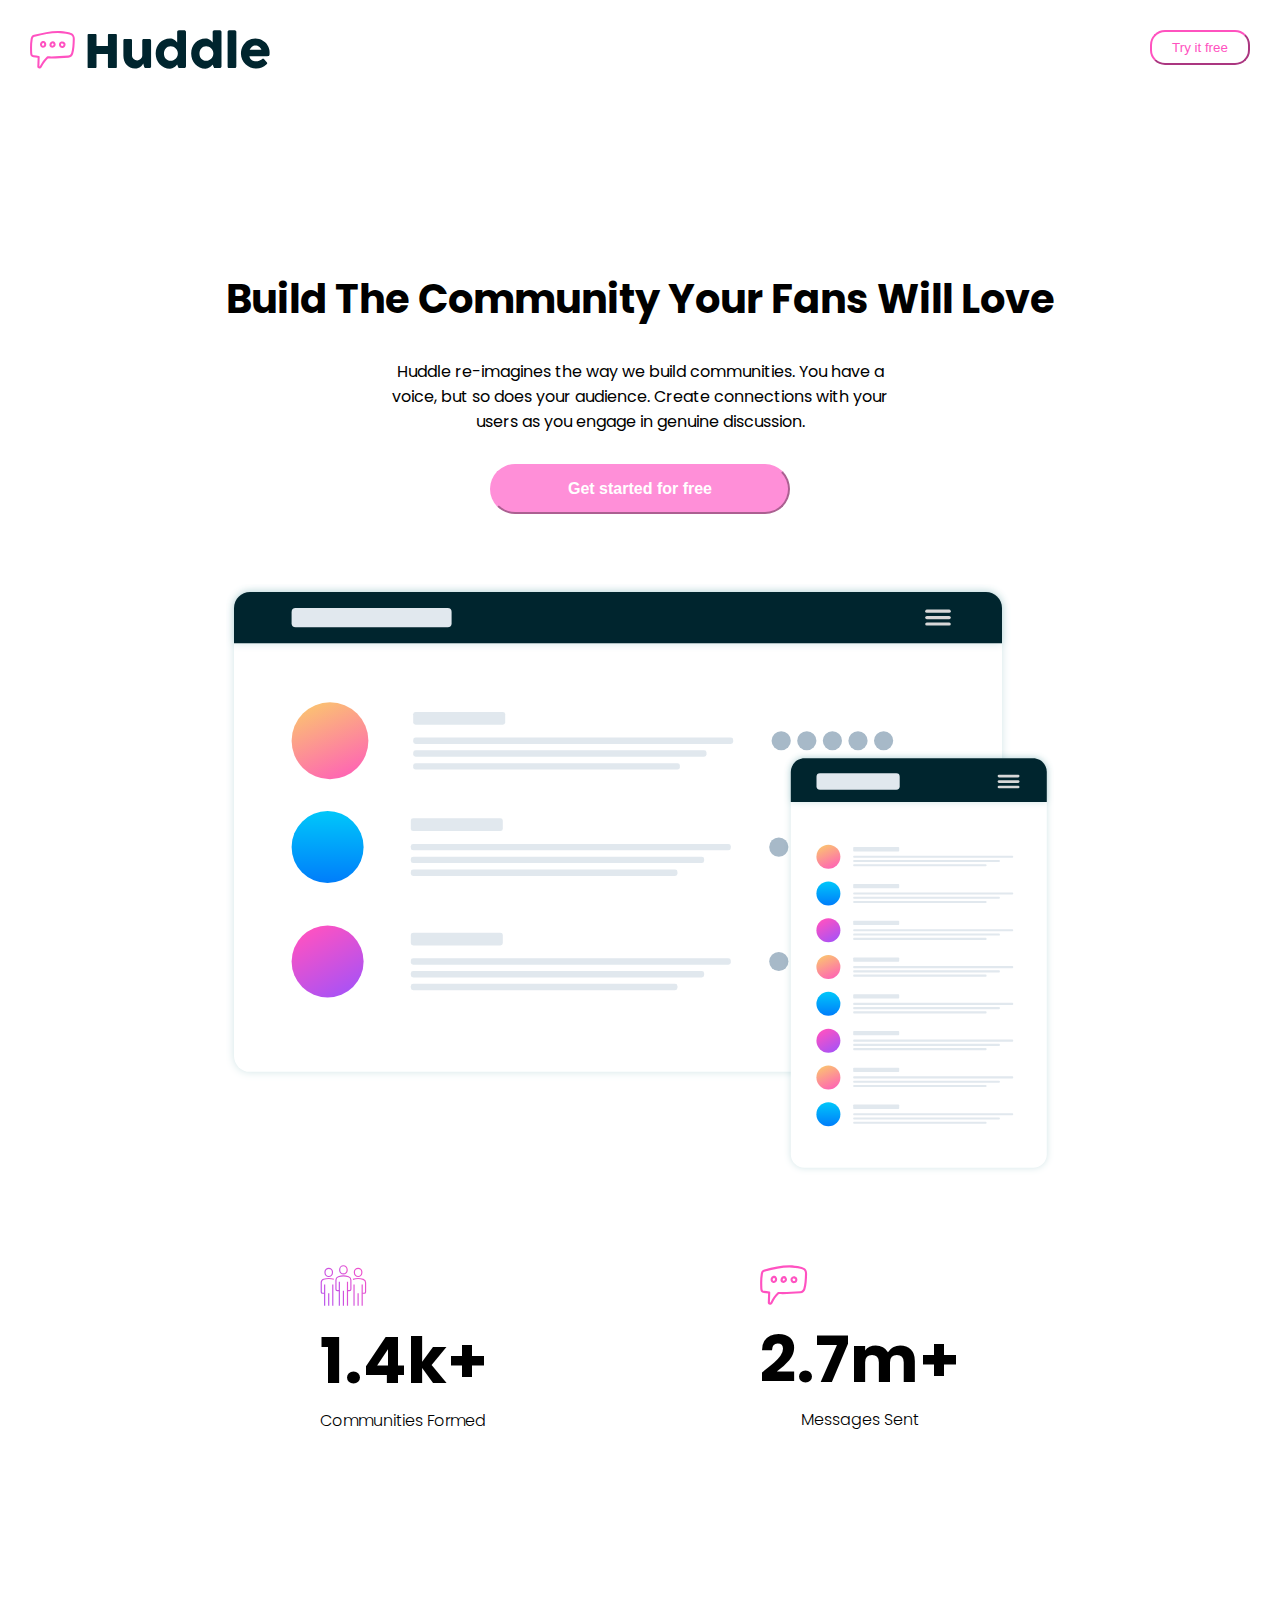
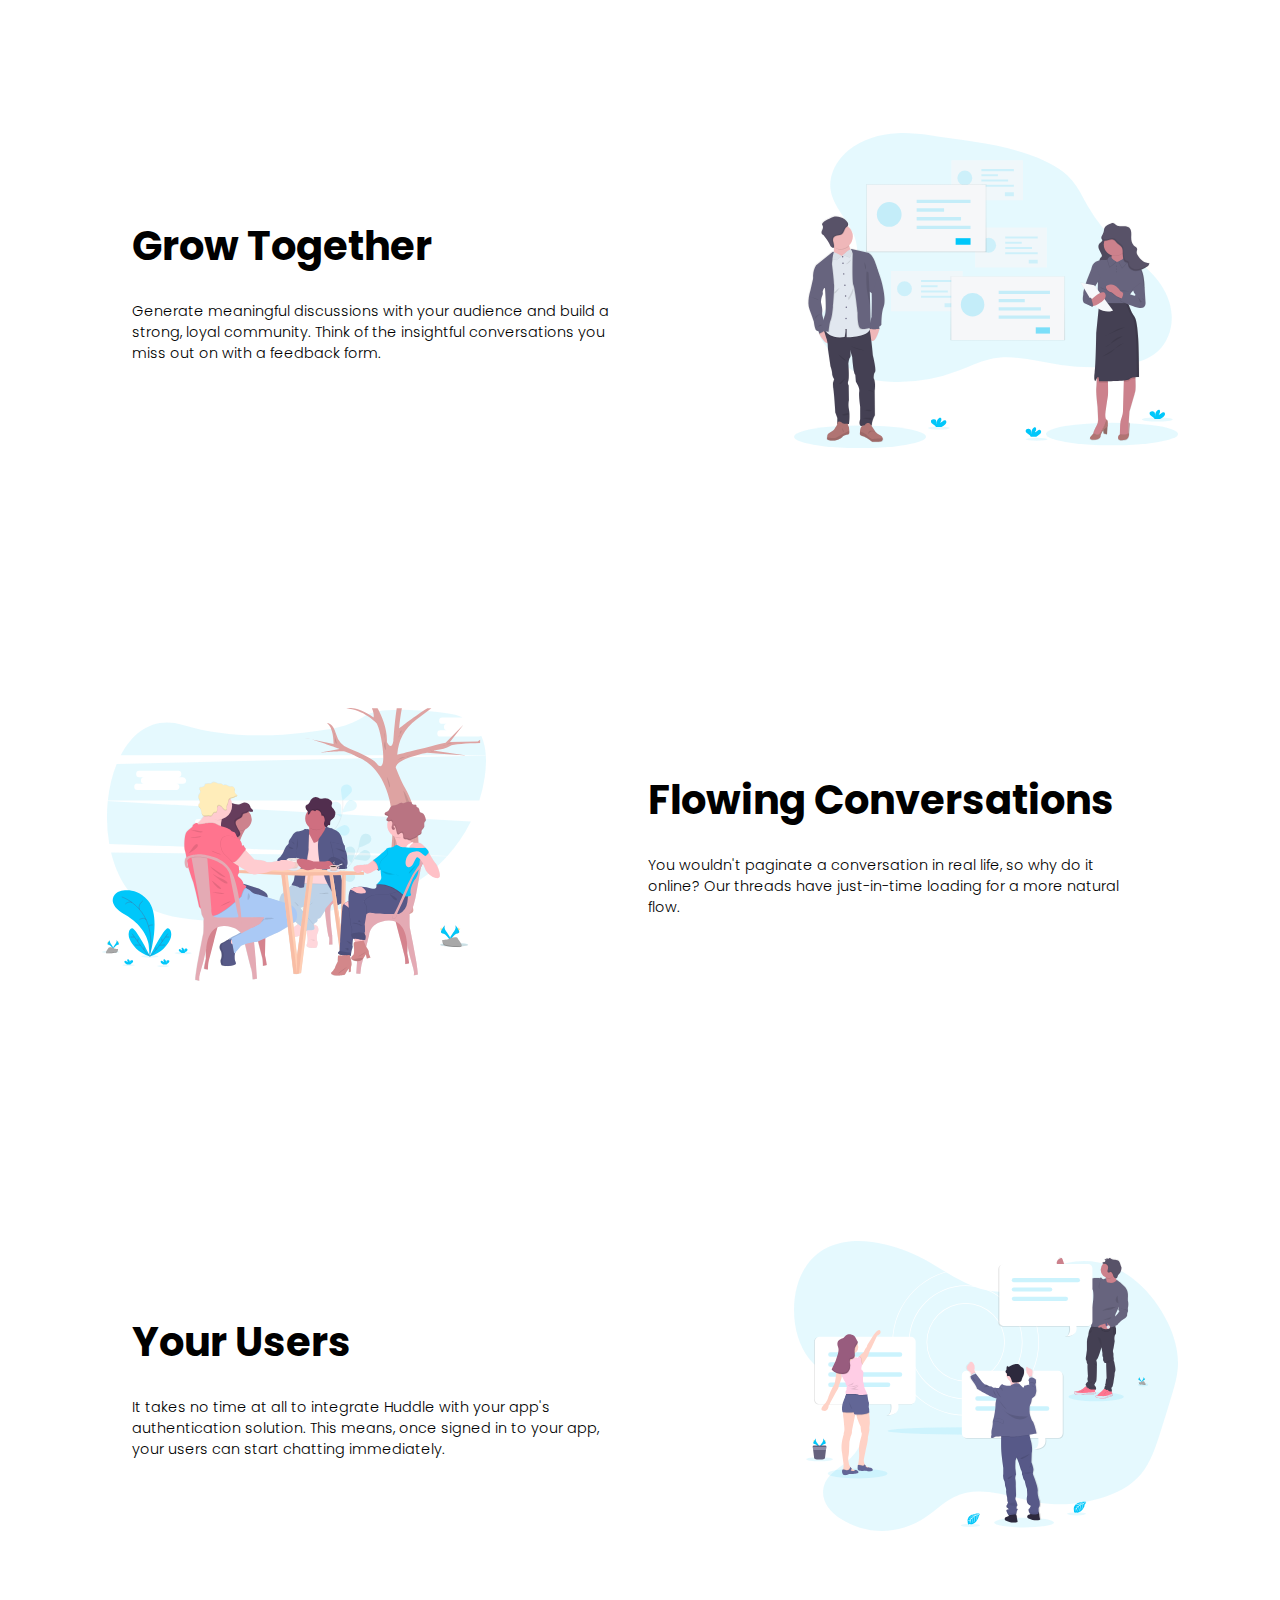
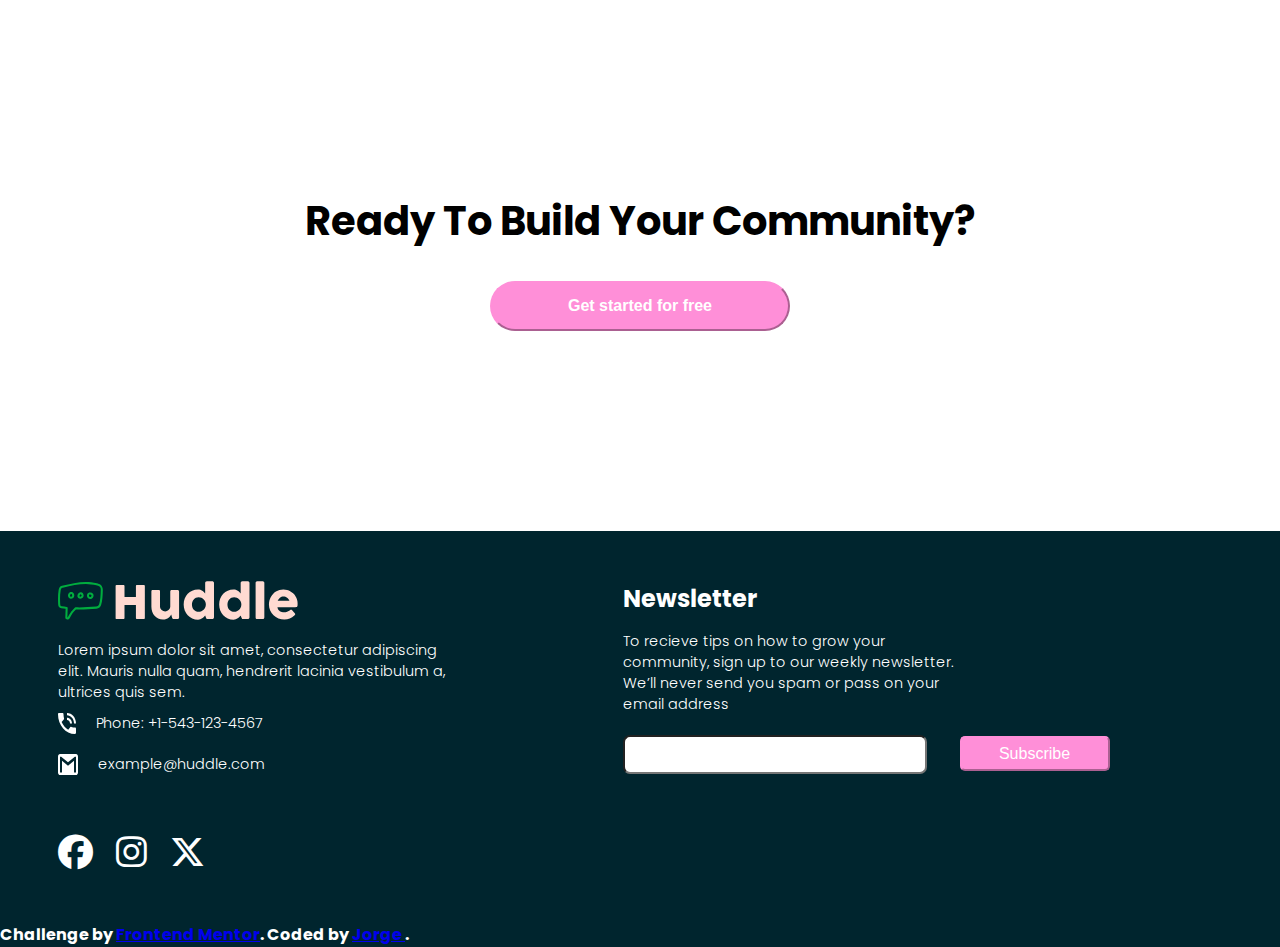
<file: index.html>
<!DOCTYPE html>
<html lang="en">
<head>
  <meta charset="UTF-8">
  <meta name="viewport" content="width=device-width, initial-scale=1.0"> 

  <link rel="stylesheet" href="styles.css">
  <link rel="icon" type="image/png" sizes="32x32" href="./images/favicon-32x32.png">
  <link rel="stylesheet" href="https://cdnjs.cloudflare.com/ajax/libs/font-awesome/6.7.2/css/all.min.css" integrity="sha512-Evv84Mr4kqVGRNSgIGL/F/aIDqQb7xQ2vcrdIwxfjThSH8CSR7PBEakCr51Ck+w+/U6swU2Im1vVX0SVk9ABhg==" crossorigin="anonymous" referrerpolicy="no-referrer" />
  <title>Frontend Mentor | Huddle landing page with curved sections</title>
  <link rel="preconnect" href="https://fonts.googleapis.com">
<link rel="preconnect" href="https://fonts.gstatic.com" crossorigin>
<link href="https://fonts.googleapis.com/css2?family=Poppins:ital,wght@0,100;0,200;0,300;0,400;0,500;0,600;0,700;0,800;0,900;1,100;1,200;1,300;1,400;1,500;1,600;1,700;1,800;1,900&display=swap" rel="stylesheet">

</head>

<body>

  <header class="header">
    <img src="./images/logo.svg">
    <button>
      Try it free
    </button>
  </header>
  
  <main class="container"> 
    <div class="item-one"> <!--this item is for the main text in the website-->
      <h1>Build The Community Your Fans Will Love</h1>
      <p>Huddle re-imagines the way we build communities. You have a voice, but so does 
        your audience. Create connections with your users as you engage in genuine discussion. </p>
        <button class="button-pink">
          Get started for free
        </button>
    </div>
    
    <div class="item-two"> <!--only is an image-->
      <img src="./images/screen-mockups.svg" alt="">
    </div>

  <section class="section">
    <div class="item-three">
      <img src="./images/icon-communities.svg" alt="">
      <p class="xl-text">
        1.4k+
      </p>
      <p class="s-text">
        Communities Formed
      </p>
    </div>

    <div class="item-four">
      <img src="./images/icon-messages.svg" alt="">
      <p class="xl-text">
        2.7m+
      </p>
      <p class="s-text">
        Messages Sent
      </p>
    </div>
  </section>

  <section class="item-five">
    <div class="info">
      <p class="m-text">
        Grow Together
      </p>
      <p class="xs-text">
        Generate meaningful discussions with your audience and build a strong, loyal community. 
        Think of the insightful conversations you miss out on with a feedback form. 
      </p>
    </div>
        <img src="./images/illustration-grow-together.svg" alt=""> 
    </section>

  <section class="item-six">
      <img src="./images/illustration-flowing-conversation.svg" alt="">
      <div class="info">
        <p class="m-text">
          Flowing Conversations
        </p>
        <p class="xs-text">
          You wouldn't paginate a conversation in real life, so why do it online? Our threads have 
          just-in-time loading for a more natural flow.
        </p>
      </div>
  </section>

  <section class="item-seven">
    <div class="info">
      <p class="m-text">
          Your Users
      </p>
      <p class="xs-text">
        It takes no time at all to integrate Huddle with your app's authentication solution. This means, 
        once signed in to your app, your users can start chatting immediately.
      </p>
    </div>
      <img src="./images/illustration-your-users.svg" alt="">
  </section>

    <div class="item-eight">
      <p class="m-text">
        Ready To Build Your Community?
      </p>
      <button class="button-pink">
        Get started for free
      </button>
    </div>


    <container class="container-end">
      <section class="end1">
      <div class="item-nine">
        <img src="./images/logo.svg" alt="">
        <p class="xs-text">
          Lorem ipsum dolor sit amet, consectetur adipiscing elit. Mauris nulla quam, hendrerit lacinia 
          vestibulum a, ultrices quis sem.
        </p>
      </div>

      <div class="item-ten">
        <img src="./images/icon-phone.svg" alt="">
        <p class="xs-text">
          Phone: +1-543-123-4567
        </p>
      </div>

      <div class="item-eleven">
        <img src="./images/icon-email.svg" alt="">
        <p class="xs-text">
          example@huddle.com
        </p>
      </div>

      <div class="item-twelve">
        <i class="fa-brands fa-facebook"></i>
        <i class="fa-brands fa-instagram"></i>
        <i class="fa-brands fa-x-twitter"></i>
      </div>

      </section>

    <section class="end2">

      <div class="item-thirteen">
        <h3>Newsletter</h3>
        <p class="xs-text">
          To recieve tips on how to grow your community, sign up to our weekly newsletter. We’ll never 
          send you spam or pass on your email address
        </p>
        <input type="email" name="email" id="email">
        <input type="submit" value="Subscribe" id="submit">
      </div>
    </section>

  </container>

    
  </main>
 

  <footer>
    <p class="attribution">
      Challenge by <a href="https://www.frontendmentor.io?ref=challenge" target="_blank"> Frontend Mentor</a>. 
      Coded by <a href="#"> Jorge </a>.
    </p>
  </footer>
</body>
</html>
</file>
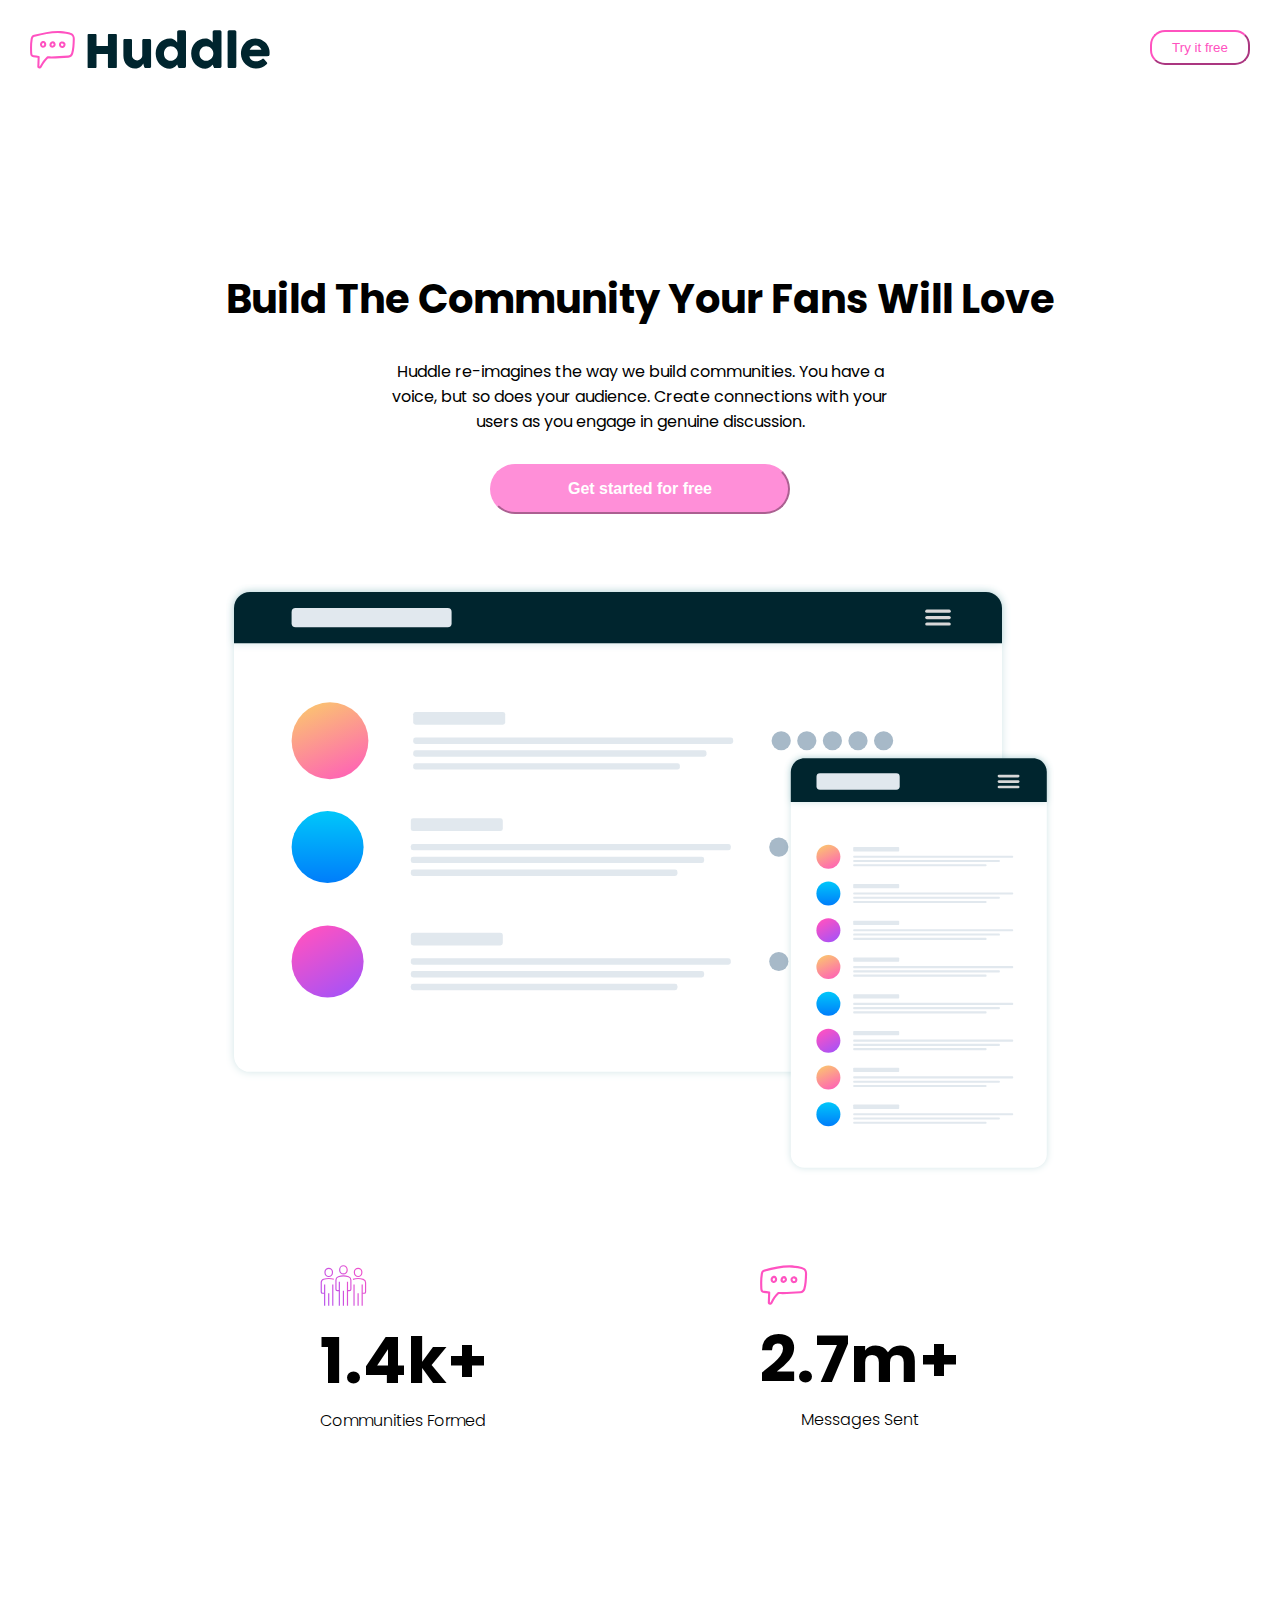
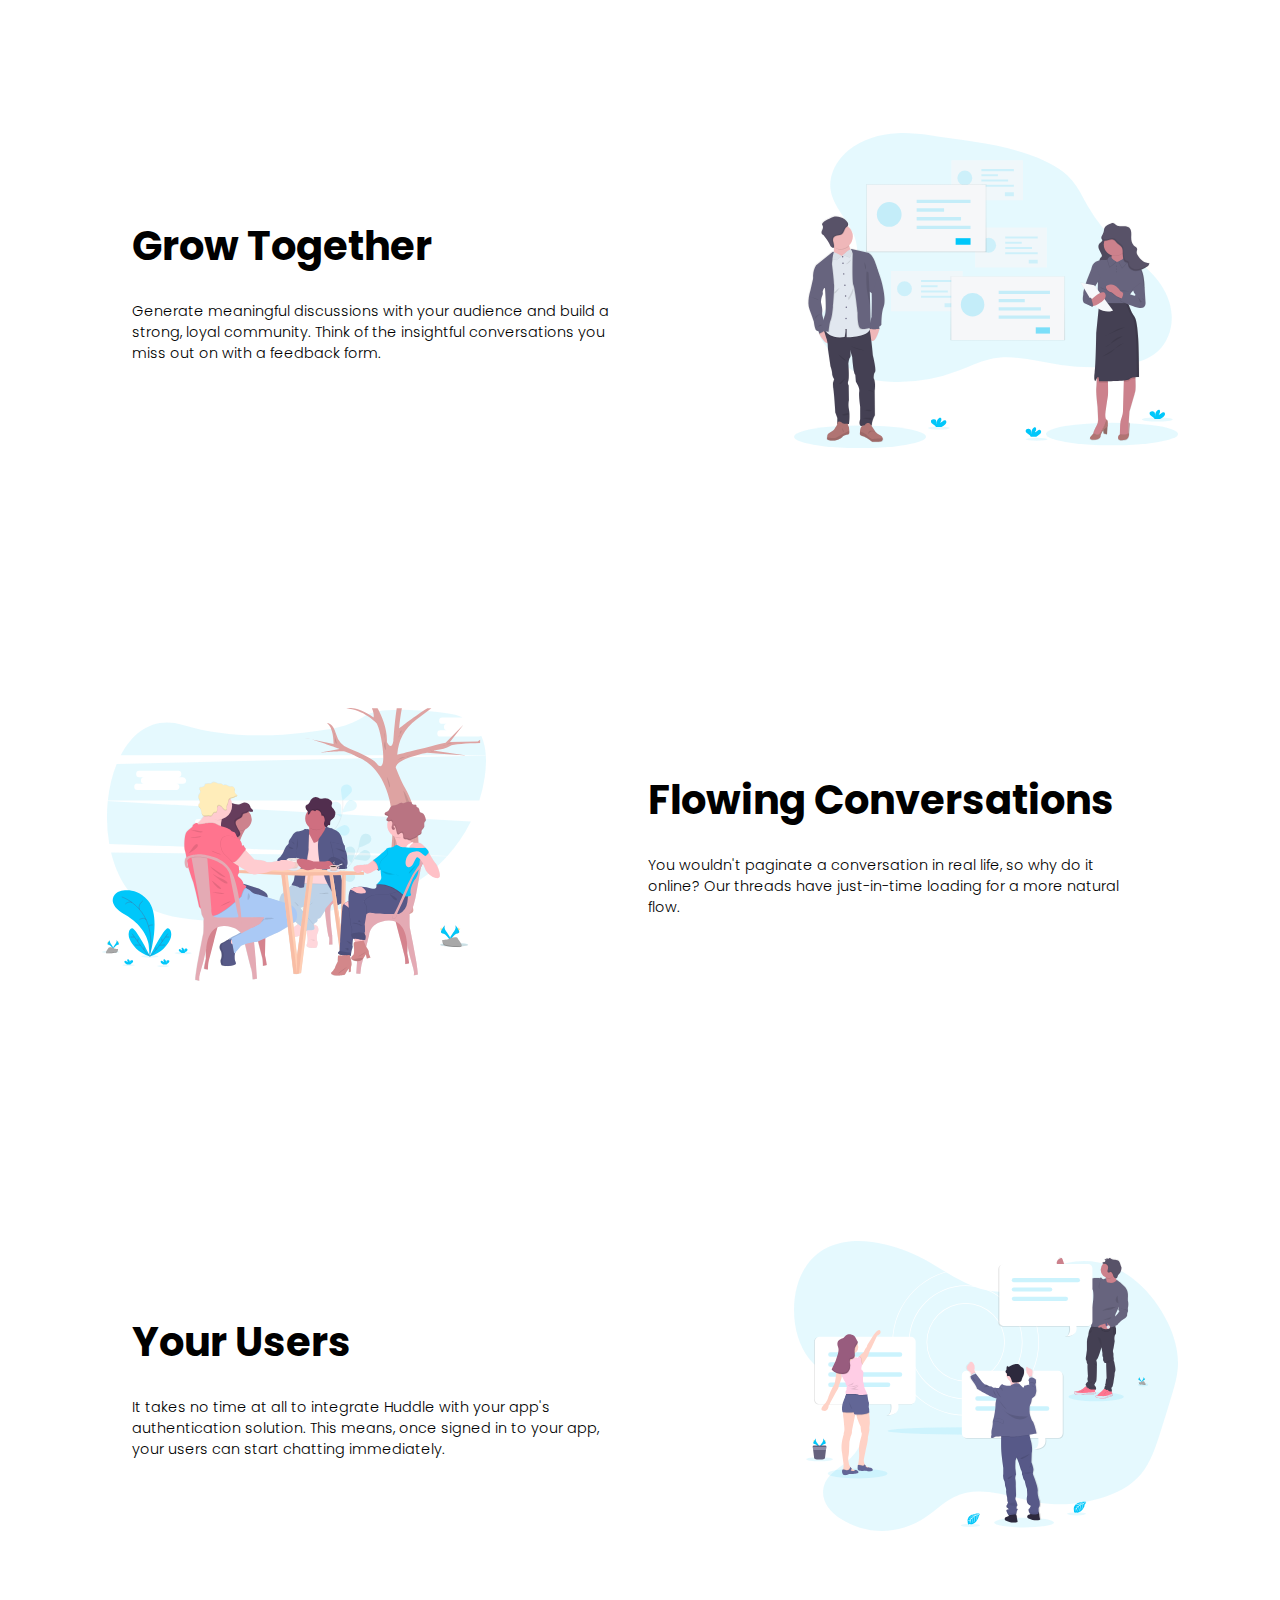
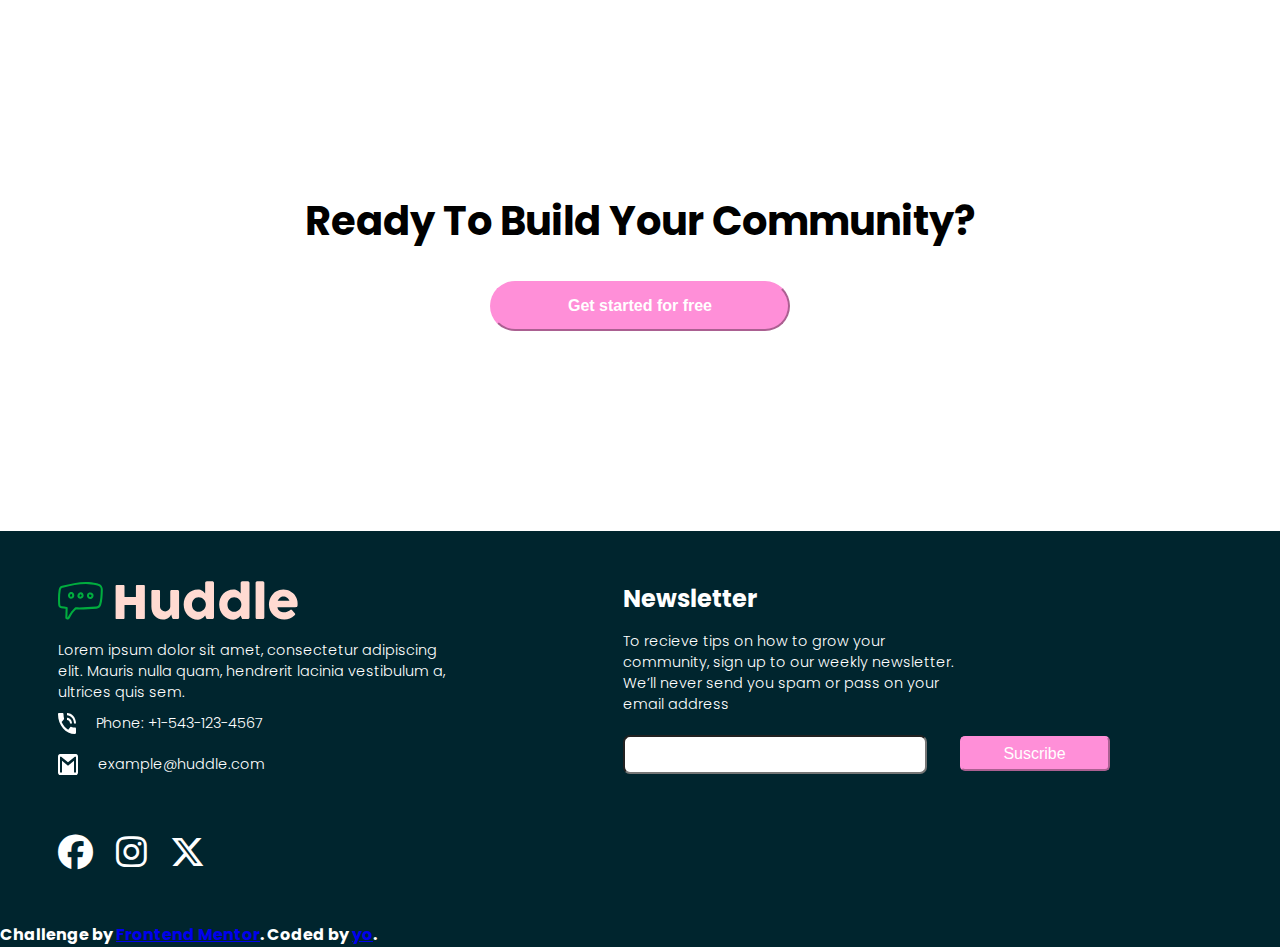
<file: huddle-landing-page-with-curved-sections-master/index.html>
<!DOCTYPE html>
<html lang="en">
<head>
  <meta charset="UTF-8">
  <meta name="viewport" content="width=device-width, initial-scale=1.0"> 

  <link rel="stylesheet" href="styles.css">
  <link rel="icon" type="image/png" sizes="32x32" href="./images/favicon-32x32.png">
  <link rel="stylesheet" href="https://cdnjs.cloudflare.com/ajax/libs/font-awesome/6.7.2/css/all.min.css" integrity="sha512-Evv84Mr4kqVGRNSgIGL/F/aIDqQb7xQ2vcrdIwxfjThSH8CSR7PBEakCr51Ck+w+/U6swU2Im1vVX0SVk9ABhg==" crossorigin="anonymous" referrerpolicy="no-referrer" />
  <title>Frontend Mentor | Huddle landing page with curved sections</title>
  <link rel="preconnect" href="https://fonts.googleapis.com">
<link rel="preconnect" href="https://fonts.gstatic.com" crossorigin>
<link href="https://fonts.googleapis.com/css2?family=Poppins:ital,wght@0,100;0,200;0,300;0,400;0,500;0,600;0,700;0,800;0,900;1,100;1,200;1,300;1,400;1,500;1,600;1,700;1,800;1,900&display=swap" rel="stylesheet">

</head>

<body>

  <header class="header">
    <img src="./images/logo.svg">
    <button>
      Try it free
    </button>
  </header>
  
  <main class="container"> 
    <div class="item-one"> <!--this item is for the main text in the website-->
      <h1>Build The Community Your Fans Will Love</h1>
      <p>Huddle re-imagines the way we build communities. You have a voice, but so does 
        your audience. Create connections with your users as you engage in genuine discussion. </p>
        <button class="button-pink">
          Get started for free
        </button>
    </div>
    
    <div class="item-two"> <!--only is an image-->
      <img src="./images/screen-mockups.svg" alt="">
    </div>

  <section class="section">
    <div class="item-three">
      <img src="./images/icon-communities.svg" alt="">
      <p class="xl-text">
        1.4k+
      </p>
      <p class="s-text">
        Communities Formed
      </p>
    </div>

    <div class="item-four">
      <img src="./images/icon-messages.svg" alt="">
      <p class="xl-text">
        2.7m+
      </p>
      <p class="s-text">
        Messages Sent
      </p>
    </div>
  </section>

  <section class="item-five">
    <div class="info">
      <p class="m-text">
        Grow Together
      </p>
      <p class="xs-text">
        Generate meaningful discussions with your audience and build a strong, loyal community. 
        Think of the insightful conversations you miss out on with a feedback form. 
      </p>
    </div>
        <img src="./images/illustration-grow-together.svg" alt=""> 
    </section>

  <section class="item-six">
      <img src="./images/illustration-flowing-conversation.svg" alt="">
      <div class="info">
        <p class="m-text">
          Flowing Conversations
        </p>
        <p class="xs-text">
          You wouldn't paginate a conversation in real life, so why do it online? Our threads have 
          just-in-time loading for a more natural flow.
        </p>
      </div>
  </section>

  <section class="item-seven">
    <div class="info">
      <p class="m-text">
          Your Users
      </p>
      <p class="xs-text">
        It takes no time at all to integrate Huddle with your app's authentication solution. This means, 
        once signed in to your app, your users can start chatting immediately.
      </p>
    </div>
      <img src="./images/illustration-your-users.svg" alt="">
  </section>

    <div class="item-eight">
      <p class="m-text">
        Ready To Build Your Community?
      </p>
      <button class="button-pink">
        Get started for free
      </button>
    </div>

    <container class="container-end">
      <section class="end1">
      <div class="item-nine">
        <img src="./images/logo.svg" alt="">
        <p class="xs-text">
          Lorem ipsum dolor sit amet, consectetur adipiscing elit. Mauris nulla quam, hendrerit lacinia 
          vestibulum a, ultrices quis sem.
        </p>
      </div>

      <div class="item-ten">
        <img src="./images/icon-phone.svg" alt="">
        <p class="xs-text">
          Phone: +1-543-123-4567
        </p>
      </div>

      <div class="item-eleven">
        <img src="./images/icon-email.svg" alt="">
        <p class="xs-text">
          example@huddle.com
        </p>
      </div>

      <div class="item-twelve">
        <i class="fa-brands fa-facebook"></i>
        <i class="fa-brands fa-instagram"></i>
        <i class="fa-brands fa-x-twitter"></i>
      </div>

      </section>

    <section class="end2">

      <div class="item-thirteen">
        <h3>Newsletter</h3>
        <p class="xs-text">
          To recieve tips on how to grow your community, sign up to our weekly newsletter. We’ll never 
          send you spam or pass on your email address
        </p>
        <input type="email" name="email" id="email">
        <input type="submit" value="Suscribe" id="submit">
      </div>
    </section>

  </container>

    
  </main>
 
  
  <footer>
    <p class="attribution">
      Challenge by <a href="https://www.frontendmentor.io?ref=challenge" target="_blank"> Frontend Mentor</a>. 
      Coded by <a href="#"> yo</a>.
    </p>
  </footer>
</body>
</html>
</file>
<file: styles.css>
:root{
    --pink: hsl(322, 100%, 66%);
    --pink-light: hsl(321, 100%, 78%);
    --red-light: hsl(0, 100%, 63%);
    --cian-dark:  hsl(192, 100%, 9%);
    --blue-pale: hsl(207, 100%, 98%);
}

*{
    margin: 0;
    padding: 0;
    box-sizing: 0;
}

body{
  font-family: "Poppins", serif;
  font-weight: 700;
  font-style: normal;
  display: flex;
  flex-direction: column;
}

.button-pink{
    background-color: var(--pink-light);
    color: white;
    border-radius:  30px;
    border-color: var(--pink-light);
    width: 300px;
    height: 50px;
    font-size: 1em;
    font-weight: bold;
    cursor: pointer;
}

.xl-text{
    font-size: 4em;
}

.m-text{
    font-size: 2.5em;
}

.s-text{
    font-size: 1em;
    font-weight: 300;
}

.xs-text{
 font-size: 0.9em;   
 font-weight: 300;
}

.header{
    display: flex;
    flex-direction: row;
    justify-content: space-between;
    margin: 15px;
    padding: 15px;
}

.header button{  /*For principal button, it was a error in my code html*/
    color: var(--pink);
    border-radius: 15px;
    border-color: var(--pink);
    width: 100px;
    height: 35px;
    background-color: white;
    cursor: pointer;
}

.container{
    display: flex;
    flex-direction: column;
    margin-top: 150px;
    justify-content: center;
    align-items: center;
}

.item-one{
    display: flex;
    flex-direction: column;
    justify-content: center;
    align-items: center;
}

.item-one h1{
    font-size: 2.5em;
    margin: 10px;
    padding: 10px;
}

.item-one p{
    margin: 10px;
    margin-bottom: 30px;
    width: 500px;
    text-align: center;
    font-weight: 400;
}

.item-two{
    margin: 70px;
    display: flex;
    flex-direction: column;
    align-items: center;
}

.item-two img{
    max-width: 80%;
    height: auto;
}

.section{
    margin: 10px;
    padding: 10px;
    width: 50%;
    display: flex;
    flex-direction: row;
    justify-content: space-between;
}

.item-four p.s-text{
    text-align: center;
}

.item-five{
    display: flex;
    flex-direction: row;
    justify-content: space-evenly;
    margin-top: 250px;
    margin-bottom: 200px;
}

.info{
    display: flex;
    flex-direction: column;
    justify-content: center;
    width: 500px;
    margin: 30px;
    padding: 30px;
}

.info p.xs-text{
    margin-top: 25px;
}

.item-five img{
    margin: 30px;
    justify-content: center;
    width: 30%;
    height: auto;
}

.item-six{
    display: flex;
    flex-direction: row;
    justify-content: space-evenly;
    margin-bottom: 200px;
}

.item-six img{
    margin: 30px;
    justify-content: center;
    width: 30%;
    height: auto;
}

.item-seven{
    display: flex;
    flex-direction: row;
    justify-content: space-evenly;
    margin-bottom: 200px;
}

.item-seven img{
    margin: 30px;
    justify-content: center;
    width: 30%;
    height: auto;
}

.item-eight{
    display: flex;
    flex-direction: column;
    justify-content: center;
    align-items: center;
    margin-bottom: 200px;
}

.item-eight p.m-text{
    margin: 30px;
}


.container-end{
    background-color: var(--cian-dark);
    max-width: 100%;
    color: white;
    width: 100%;
    display: flex;
    flex-direction: row;
    justify-content: space-around;
}


.end1{
    margin: 50px;
    width: 400px;
    display: flex;
    flex-direction: column;
}

.item-nine{
    display: flex;
    flex-direction: column;
}

.item-nine img{
    filter: invert(1);
    width: 60%;
    margin-bottom: 20px;
}

.item-ten{
    display: flex;
    flex-direction: row;
    margin-top: 10px;
    margin-bottom: 10px;

}

.item-ten > img{
    margin-right: 20px;
}

.item-eleven{
    display: flex;
    flex-direction: row;
    margin-top: 10px;
    margin-bottom: 10px;
}

.item-eleven > img{
    margin-right: 20px;
}

.item-twelve{
    margin-top: 50px;
}

.item-twelve i{
    cursor: pointer;
    font-size: 35px;
    margin-right: 20px;
}

.end2{
    margin: 50px;
    margin-left: 100px;
    width: 600px;
    display: flex;
    flex-direction: column
}

.end2 h3{
    font-size: 1.5em;
    margin-bottom: 15px;
}

.end2 p.xs-text{
    margin-bottom: 20px;
    width: 350px;
}

.end2 input#email{
    margin-right: 15px;
    width: 300px;
    height: 35px;
    border-radius: 7px;
}

.end2 input#submit{
    margin-left: 15px;
    background-color: var(--pink-light);
    color: white;
    border-radius:  5px;
    border-color: var(--pink-light);
    width: 150px;
    height: 35px;
    overflow: none;
    font-size: 1em;
    cursor: pointer;

}

.attribution{
    background-color: var(--cian-dark);
    color: white;
}

.attribution p{
    text-decoration: none;
}


@media (max-width: 415px){
    .xl-text{
        font-size: 2em;
    }
    
    .m-text{
        font-size: 1.5em;
    }
    
    .s-text{
        font-size: 0.8em;
        font-weight: 300;
    }
    
    .xs-text{
     font-size: 0.7em;   
     font-weight: 300;
     text-align: center;
    }

    .header{
        flex-direction: column;
        align-items: center;
        margin: 10px;
    }

    .header img{
        margin: 15px;
        margin-bottom: 30px;
    }

    .container{
        margin-top: 50px;
        flex-direction: column;
        align-items: center;
    }
    
    .item-one{
        width: 80%;
    }

    .item-one h1{
        font-size: 1.6em;
        text-align: center;
    }

    .item-one p{
        width: 70%;
    }

    .section{
        width: 70%;
    }
    
    .item-five{
        display: flex;
        flex-direction: column;
        margin-top: 50px;
        margin-bottom: 0px;
        text-align: center;
        align-items: center;
    }
    .item-five img{
        align-items: center;
        width: 50%
    }

    .info{
        width: 70%;
        margin-bottom: 10px;
        padding: 10px;
    }

    .info p.xs-text {
        margin-top: 10px;
    }

    .item-six{
        display: flex;
        flex-direction: column-reverse;
        margin-top: 50px;
        margin-bottom: 0px;
        text-align: center;
        align-items: center;
    }
    .item-six img{
        align-items: center;
        width: 50%;
    }

    .item-seven{
        display: flex;
        flex-direction: column;
        margin-top: 50px;
        margin-bottom: 20px;
        text-align: center;
        align-items: center;
    }
    .item-seven img{
        align-items: center;
        width: 50%;
    }

    .item-eight{
        text-align: center;
        margin-bottom: 50px;
    }

    .container-end{
        display: flex;
        flex-direction: column;
        align-items: center;
    }

    .end1{
        width: 70%;
        align-items: center;
    }
    
    .end2{
        width: 70%;
        align-items: center;
    }

    .item-thirteen{
        display: flex;
        flex-direction: column;
        align-items: center;
        text-align: center;
    }

    .item-thirteen p.xs-text{
        text-align: center;
        width: 100%;
    }

    .item-thirteen input#email{
        width: 80%;
        margin-bottom: 20px;
    }


}
</file>
<file: huddle-landing-page-with-curved-sections-master/styles.css>
:root{
    --pink: hsl(322, 100%, 66%);
    --pink-light: hsl(321, 100%, 78%);
    --red-light: hsl(0, 100%, 63%);
    --cian-dark:  hsl(192, 100%, 9%);
    --blue-pale: hsl(207, 100%, 98%);
}

*{
    margin: 0;
    padding: 0;
    box-sizing: 0;
}

body{
  font-family: "Poppins", serif;
  font-weight: 700;
  font-style: normal;
  display: flex;
  flex-direction: column;
}

.button-pink{
    background-color: var(--pink-light);
    color: white;
    border-radius:  30px;
    border-color: var(--pink-light);
    width: 300px;
    height: 50px;
    font-size: 1em;
    font-weight: bold;
}

.xl-text{
    font-size: 4em;
}

.m-text{
    font-size: 2.5em;
}

.s-text{
    font-size: 1em;
    font-weight: 300;
}

.xs-text{
 font-size: 0.9em;   
 font-weight: 300;
}

.header{
    display: flex;
    flex-direction: row;
    justify-content: space-between;
    margin: 15px;
    padding: 15px;
}

.header button{  /*For principal button, it was a error in my code html*/
    color: var(--pink);
    border-radius: 15px;
    border-color: var(--pink);
    width: 100px;
    height: 35px;
    background-color: white;
}

.container{
    display: flex;
    flex-direction: column;
    margin-top: 150px;
    justify-content: center;
    align-items: center;
}

.item-one{
    display: flex;
    flex-direction: column;
    justify-content: center;
    align-items: center;
}

.item-one h1{
    font-size: 2.5em;
    margin: 10px;
    padding: 10px;
}

.item-one p{
    margin: 10px;
    margin-bottom: 30px;
    width: 500px;
    text-align: center;
    font-weight: 400;
}

.item-two{
    margin: 70px;
    display: flex;
    flex-direction: column;
    align-items: center;
}

.item-two img{
    max-width: 80%;
    height: auto;
}

.section{
    margin: 10px;
    padding: 10px;
    width: 50%;
    display: flex;
    flex-direction: row;
    justify-content: space-between;
}

.item-four p.s-text{
    text-align: center;
}

.item-five{
    display: flex;
    flex-direction: row;
    justify-content: space-evenly;
    margin-top: 250px;
    margin-bottom: 200px;
}

.info{
    display: flex;
    flex-direction: column;
    justify-content: center;
    width: 500px;
    margin: 30px;
    padding: 30px;
}

.info p.xs-text{
    margin-top: 25px;
}

.item-five img{
    margin: 30px;
    justify-content: center;
    width: 30%;
    height: auto;
}

.item-six{
    display: flex;
    flex-direction: row;
    justify-content: space-evenly;
    margin-bottom: 200px;
}

.item-six img{
    margin: 30px;
    justify-content: center;
    width: 30%;
    height: auto;
}

.item-seven{
    display: flex;
    flex-direction: row;
    justify-content: space-evenly;
    margin-bottom: 200px;
}

.item-seven img{
    margin: 30px;
    justify-content: center;
    width: 30%;
    height: auto;
}

.item-eight{
    display: flex;
    flex-direction: column;
    justify-content: center;
    align-items: center;
    margin-bottom: 200px;
}

.item-eight p.m-text{
    margin: 30px;
}

.container-end{
    background-color: var(--cian-dark);
    max-width: 100%;
    color: white;
    width: 100%;
    display: flex;
    flex-direction: row;
    justify-content: space-around;
}

.end1{
    margin: 50px;
    width: 400px;
    display: flex;
    flex-direction: column;
}

.item-nine{
    display: flex;
    flex-direction: column;
}

.item-nine img{
    filter: invert(1);
    width: 60%;
    margin-bottom: 20px;
}

.item-ten{
    display: flex;
    flex-direction: row;
    margin-top: 10px;
    margin-bottom: 10px;

}

.item-ten > img{
    margin-right: 20px;
}

.item-eleven{
    display: flex;
    flex-direction: row;
    margin-top: 10px;
    margin-bottom: 10px;
}

.item-eleven > img{
    margin-right: 20px;
}

.item-twelve{
    margin-top: 50px;
}

.item-twelve i{
    font-size: 35px;
    margin-right: 20px;
}

.end2{
    margin: 50px;
    margin-left: 100px;
    width: 600px;
    display: flex;
    flex-direction: column
}

.end2 h3{
    font-size: 1.5em;
    margin-bottom: 15px;
}

.end2 p.xs-text{
    margin-bottom: 20px;
    width: 350px;
}

.end2 input#email{
    margin-right: 15px;
    width: 300px;
    height: 35px;
    border-radius: 7px;
}

.end2 input#submit{
    margin-left: 15px;
    background-color: var(--pink-light);
    color: white;
    border-radius:  5px;
    border-color: var(--pink-light);
    width: 150px;
    height: 35px;
    overflow: none;
    font-size: 1em;

}

.attribution{
    background-color: var(--cian-dark);
    color: white;
}

.attribution p{
    text-decoration: none;
}


@media (max-width: 391px){
    .xl-text{
        font-size: 2em;
    }
    
    .m-text{
        font-size: 1.5em;
    }
    
    .s-text{
        font-size: 0.8em;
        font-weight: 300;
    }
    
    .xs-text{
     font-size: 0.7em;   
     font-weight: 300;
     text-align: center;
    }

    .header{
        flex-direction: column;
        align-items: center;
        margin: 10px;
    }

    .header img{
        margin: 15px;
        margin-bottom: 30px;
    }

    .container{
        margin-top: 50px;
        flex-direction: column;
        align-items: center;
    }
    
    .item-one{
        width: 80%;
    }

    .item-one h1{
        font-size: 1.6em;
        text-align: center;
    }

    .item-one p{
        width: 70%;
    }

    .section{
        width: 70%;
    }
    
    .item-five{
        display: flex;
        flex-direction: column;
        margin-top: 50px;
        margin-bottom: 0px;
        text-align: center;
        align-items: center;
    }
    .item-five img{
        align-items: center;
        width: 50%
    }

    .info{
        width: 70%;
        margin-bottom: 10px;
        padding: 10px;
    }

    .info p.xs-text {
        margin-top: 10px;
    }

    .item-six{
        display: flex;
        flex-direction: column-reverse;
        margin-top: 50px;
        margin-bottom: 0px;
        text-align: center;
        align-items: center;
    }
    .item-six img{
        align-items: center;
        width: 50%;
    }

    .item-seven{
        display: flex;
        flex-direction: column;
        margin-top: 50px;
        margin-bottom: 20px;
        text-align: center;
        align-items: center;
    }
    .item-seven img{
        align-items: center;
        width: 50%;
    }

    .item-eight{
        text-align: center;
        margin-bottom: 50px;
    }

    .container-end{
        display: flex;
        flex-direction: column;
        align-items: center;
    }

    .end1{
        width: 70%;
        align-items: center;
    }
    
    .end2{
        width: 70%;
        align-items: center;
    }

    .item-thirteen{
        display: flex;
        flex-direction: column;
        align-items: center;
        text-align: center;
    }

    .item-thirteen p.xs-text{
        text-align: center;
        width: 100%;
    }

    .item-thirteen input#email{
        width: 80%;
        margin-bottom: 20px;
    }


}
</file>
